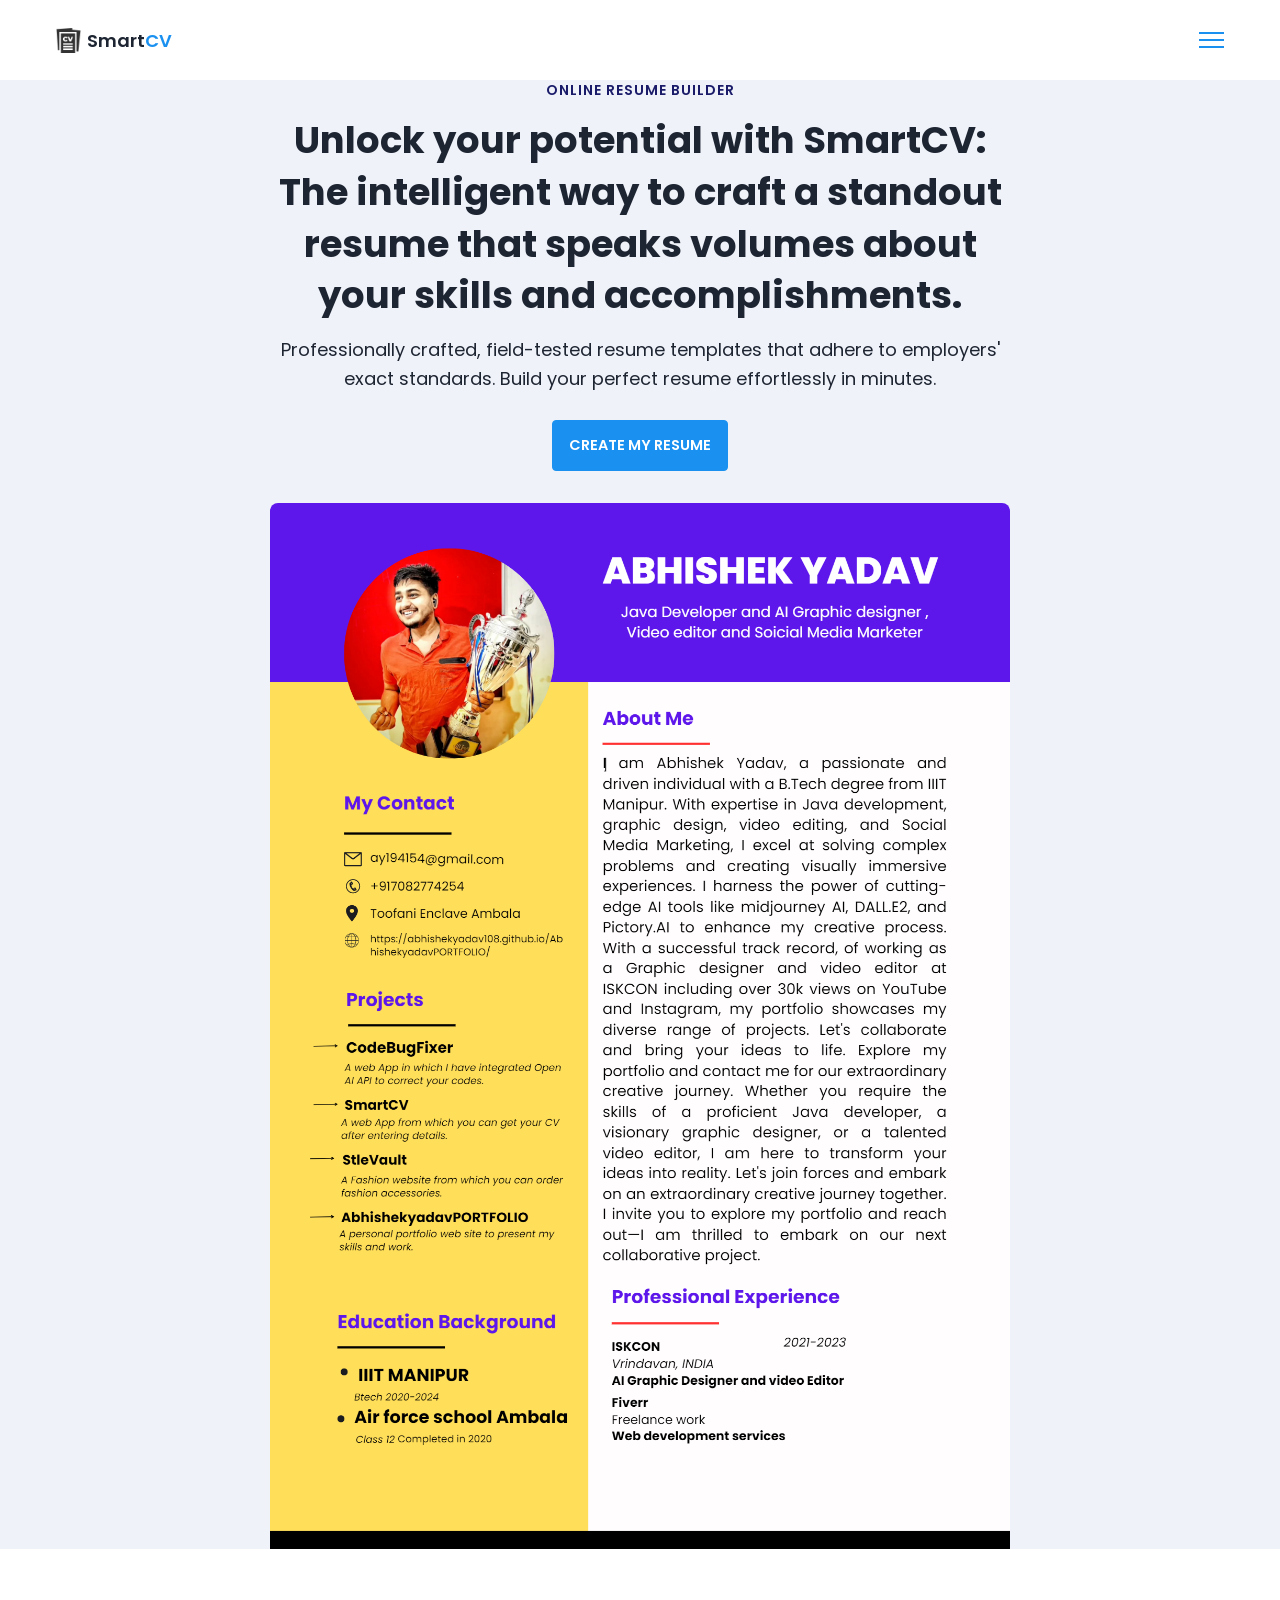
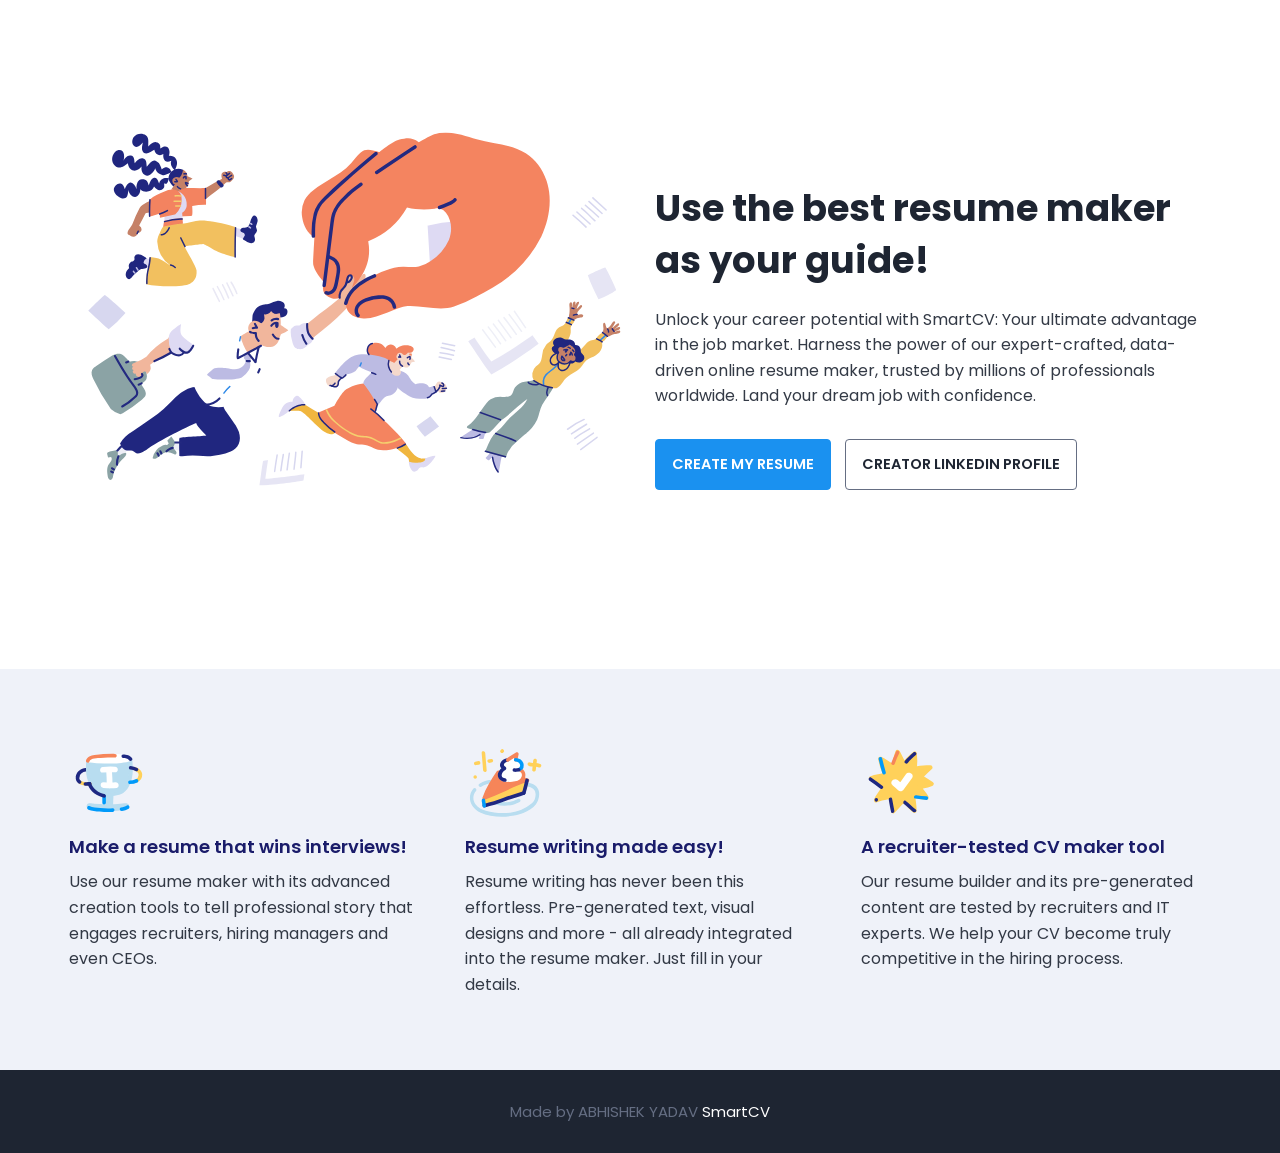
<file: index.html>
<!DOCTYPE html>
<html>
    <head>
        <meta charset="utf-8">
        <meta http-equiv="X-UA-Compatible" content="IE=edge">
        <title>Build Your Professional Resume</title>
        <meta name="description" content="">
        <meta name="viewport" content="width=device-width, initial-scale=1">
        <link rel="stylesheet" href="assets/css/main.css">
    </head>
    <body>

        <nav class = "navbar bg-white">
            <div class="container">
                <div class = "navbar-content">
                    <div class = "brand-and-toggler">
                        <a href = "index.html" class = "navbar-brand">
                            <img src = "assets/images/curriculum-vitae.png" alt = "" class = "navbar-brand-icon">
                            <span class = "navbar-brand-text">Smart<span>CV</span>
                        </a>
                        <button type = "button" class = "navbar-toggler-btn">
                            <div class = "bars">
                                <div class = "bar"></div>
                                <div class = "bar"></div>
                                <div class = "bar"></div>
                            </div>
                        </button>
                    </div>
                </div>
            </div>
        </nav>

        <header class = "header bg-bright" id = "header">
            <div class = "container">
                <div class = "header-content text-center">
                    <h6 class = "text-uppercase text-blue-dark fs-14 fw-6 ls-1">online resume builder</h6>
                    <h1 class = "lg-title">Unlock your potential with SmartCV: The intelligent way to craft a standout resume that speaks volumes about your skills and accomplishments.</h1>
                    <p class = "text-dark fs-18">Professionally crafted, field-tested resume templates that adhere to employers' exact standards. Build your perfect resume effortlessly in minutes.</p>
                    <a href = "resume.html" class = "btn btn-primary text-uppercase">create my resume</a>
                    <img src = "assets/images/Resume.png">
                </div>
            </div>
        </header>

        <div class="section-one">
            <div class="container">
                <div class = "section-one-content">
                    <div class="section-one-l">
                        <img src = "assets/images/visual-0c7080adf17f1f207276f613447c924f667dab34b7ac415cd7ef653172defd0b.svg">
                    </div>
                    <div class = "section-one-r text-center">
                        <h2 class = "lg-title">Use the best resume maker as your guide!</h2>
                        <p class = "text">Unlock your career potential with SmartCV: Your ultimate advantage in the job market. Harness the power of our expert-crafted, data-driven online resume maker, trusted by millions of professionals worldwide. Land your dream job with confidence.</p>
                        <div class = "btn-group">
                            <a href = "resume.html" class = "btn btn-primary text-uppercase">create my resume</a>
                            <a href = "https://www.linkedin.com/in/abhishek-yadav-05a171239/" class = "btn btn-secondary text-uppercase">creator LinkedIn profile</a>
                        </div>
                    </div>
                </div>
            </div>
        </div>

        <div class = "section-two bg-bright">
            <div class="container">
                <div class="section-two-content">
                    <div class = "section-items">
                        <div class = "section-item">
                            <div class = "section-item-icon">
                                <img src = "assets/images/feature-1-edf4481d69166ac81917d1e40e6597c8d61aa970ad44367ce78049bf830fbda5.svg" alt = "">
                            </div>
                            <h5 class = "section-item-title">Make a resume that wins interviews!</h5>
                            <p class = "text">Use our resume maker with its advanced creation tools to tell professional story that engages recruiters, hiring managers and even CEOs.</p>
                        </div>

                        <div class = "section-item">
                            <div class = "section-item-icon">
                                <img src = "assets/images/feature-2-a7a471bd973c02a55d1b3f8aff578cd3c9a4c5ac4fc74423d94ecc04aef3492b.svg" alt = "">
                            </div>
                            <h5 class = "section-item-title">Resume writing made easy!</h5>
                            <p class = "text">Resume writing has never been this effortless. Pre-generated text, visual designs and more - all already integrated into the resume maker. Just fill in your details.</p>
                        </div>

                        <div class = "section-item">
                            <div class = "section-item-icon">
                                <img src = "assets/images/feature-3-4e87a82f83e260488c36f8105e26f439fdc3ee5009372bb5e12d9421f32eabdd.svg" alt = "">
                            </div>
                            <h5 class = "section-item-title">A recruiter-tested CV maker tool</h5>
                            <p class = "text">Our resume builder and its pre-generated content are tested by recruiters and IT experts. We help your CV become truly competitive in the hiring process.</p>
                        </div>
                    </div>
                </div>
            </div>
        </div>

        <footer class = "footer bg-dark">
            <div class="container">
                <div class = "footer-content text-center">
                    <p class="fs-15">Made by ABHISHEK YADAV <span>SmartCV</span></p>
                </div>
            </div>
        </footer>
        
    </body>
</html>
</file>
<file: assets/css/main.css>
@import url('https://fonts.googleapis.com/css2?family=Manrope:wght@200;300;400;500;600;700;800&family=Poppins:ital,wght@0,100;0,200;0,300;0,400;0,500;0,600;0,700;0,800;0,900;1,100;1,200;1,300;1,400;1,500;1,600;1,700;1,800;1,900&display=swap');

:root{
    --clr-blue: #1A91F0;
    --clr-blue-mid: #1170CD;
    --clr-blue-dark: #1A1C6A;
    --clr-white: #fff;
    --clr-bright: #EFF2F9;
    --clr-dark: #1e2532;
    --clr-black: #000;
    --clr-grey: #656e83;
    --clr-green: #080808;
    --font-poppins: 'Poppins', sans-serif;
    --font-manrope: 'Manrope', sans-serif;;
    --transition: all 300ms ease-in-out;
}

*{
    padding: 0;
    margin: 0;
    box-sizing: border-box;
}

html{
    font-size: 10px;
}

body{
    font-size: 1.6rem;
    font-family: var(--font-poppins);
}

button{
    border: none;
    background-color: transparent;
    outline: 0;
    cursor: pointer;
    font-family: inherit;
}

img{
    width: 100%;
    display: block;
}

a{
    text-decoration: none;
}

/* fonts */
.font-poppins{font-family: var(--font-poppins);}
.font-manrope{font-family: var(--font-manrope);}

/* text colors */
.text-blue{color: var(--clr-blue);}
.text-blue-mid{color: var(--clr-blue-mid);}
.text-blue-dark{color: var(--clr-blue-dark);}
.text-bright{color: var(--clr-bright);}
.text-dark{color: var(--clr-dark);}
.text-grey{color: var(--clr-grey);}
.text-white{color: var(--clr-white);}

/* backgrounds */
.bg-blue{background-color: var(--clr-blue);}
.bg-blue-mid{background-color: var(--clr-blue-mid);}
.bg-blue-dark{background-color: var(--clr-blue-dark);}
.bg-bright{background-color: var(--clr-bright);}
.bg-dark{background-color: var(--clr-dark);}
.bg-grey{background-color: var(--clr-grey);}
.bg-white{background-color: var(--clr-white);}
.bg-black{background-color: var(--clr-black);}
.bg-green{background-color: var(--clr-green);}

.text-center{ text-align: center;}
.text-left{text-align: left;}
.text-right{text-align: right;}
.text-uppercase{text-transform: uppercase;}
.text-lowercase{text-transform: lowercase;}
.text-capitalize{text-transform: capitalize;}
.text{
    color: var(--clr-dark);
    opacity: 0.9;
    margin: 2rem 0;
    line-height: 1.6;
}

.fw-2{font-weight: 200;}
.fw-3{font-weight: 300;}
.fw-4{font-weight: 400;}
.fw-5{font-weight: 500;}
.fw-6{font-weight: 600;}
.fw-7{font-weight: 700;}
.fw-8{font-weight: 800;}

.fs-13{font-size: 13px;}
.fs-14{font-size: 14px;}
.fs-15{font-size: 15px;}
.fs-16{font-size: 16px;}
.fs-17{font-size: 17px;}
.fs-18{font-size: 18px;}
.fs-19{font-size: 19px;}
.fs-20{font-size: 20px;}
.fs-21{font-size: 21px;}
.fs-22{font-size: 22px;}
.fs-23{font-size: 23px;}
.fs-24{font-size: 24px;}
.fs-25{font-size: 25px;}

.ls-1{letter-spacing: 1px;}
.ls-2{letter-spacing: 2px;}

.container{
    max-width: 1200px;
    margin: 0 auto;
    padding: 0 1.6rem;
}

/* bars button */
.bars{
    display: flex;
    flex-direction: column;
    justify-content: space-between;
    height: 16.5px;
    width: 25px;
}
.bars .bar{
    width: 100%;
    height: 2px;
    background-color: var(--clr-blue);
    transition: var(--transition);
}

.bars:hover .bar{
    background-color: var(--clr-dark);
}

/* buttons */
.btn{
    font-size: 14.5px;
    font-weight: 600;
    padding: 1.4rem 1.6rem;
    border-radius: 4px;
    display: inline-block;
}

.btn-primary{
    background-color: var(--clr-blue);
    color: var(--clr-white);
    border: 1px solid var(--clr-blue);
    transition: var(--transition);
}

.btn-primary:hover{
    background-color: transparent;
    color: var(--clr-dark);
    border-color: var(--clr-grey);
}

.btn-secondary{
    background-color: transparent;
    color: var(--clr-dark);
    border: 1px solid var(--clr-grey);
    transition: var(--transition);
}

.btn-secondary:hover{
    background-color: var(--clr-blue);
    color: var(--clr-white);
    border-color: var(--clr-blue);
}

.btn-group button:first-child, .btn-group a:first-child{
    margin-right: 1rem!important;
}

/* navbar part */
.navbar{
    height: 80px;
    display: flex;
    align-items: center;
    box-shadow: rgba(0, 0, 0, 0.08) 0px 3px 8px;
}

.navbar .container{
    width: 100%;
}

.navbar-brand{
    display: flex;
    align-items: center;
    justify-content: flex-start;
    font-size: 1.8rem;
}
.navbar-brand-text{
    color: var(--clr-dark);
    font-weight: 600;
}
.navbar-brand-text span{
    color: var(--clr-blue);
}
.navbar-brand-icon{
    width: 25px;
    margin-right: 6px;
    opacity: 0.8;
}
.brand-and-toggler{
    display: flex;
    align-items: center;
    justify-content: space-between;
}
.header{
    min-height: calc(100vh - 80px);
    display: flex;
    flex-direction: column;
    align-items: center;
    justify-content: center;
}
.header-content{
    max-width: 740px;
    margin-right: auto;
    margin-left: auto;
}
.header-content img{
    max-width: 760px;
    border-top-right-radius: 8px;
    border-top-left-radius: 8px;
    margin-top: 3.2rem;
}
.lg-title{
    margin: 1.4rem 0;
    font-size: 37px;
    line-height: 1.4;
    color: var(--clr-dark);
}
.header-content p{
    margin-bottom: 2.6rem;
    line-height: 1.6;
}


/* section one */
.section-one{
    padding: 64px 0;
    min-height: 80vh;
    display: flex;
    align-items: center;
}
.section-one-l img{
    max-width: 545px;
    margin-right: auto;
    margin-left: auto;
}
.section-one-r{
    margin-top: 4rem;
}

.section-one .btn-group{
    margin-top: 2rem;
}
.section-one-r{
    max-width: 545px;
    margin-right: auto;
    margin-left: auto;
}
.section-one-r .btn-group{
    margin-top: 3rem;
}

/* section two */
.section-two{
    padding: 64px 0;
}
.section-two .section-items{
    display: grid;
    gap: 2rem;
}

.section-two .section-item{
    max-width: 350px;
    text-align: center;
    margin-right: auto;
    margin-left: auto;
}
.section-two .section-item-icon{
    margin: 1rem 0;
}
.section-two .section-item-icon img{
    width: 80px;
    margin-right: auto;
    margin-left: auto;
}
.section-two .section-item-title{
    color: var(--clr-blue-dark);
    font-size: 1.8rem;
    font-weight: 600;
}
.section-two .text{
    margin: 0.9rem 0;
}

/* footer */
.footer{
    padding: 3rem 0;
}
.footer-content p{
    color: var(--clr-grey);
}
.footer-content p span{
    color: var(--clr-white);
}

/* media queries */
@media screen and (min-width: 768px){
    .section-two .section-items{
        grid-template-columns: repeat(2, 1fr);
    }
}

@media screen and (min-width: 992px){
    .section-one-content{
        display: grid;
        grid-template-columns: repeat(2, 1fr);
        column-gap: 3rem;
    }
    .section-one-r{
        text-align: left;
    }
    .section-two .section-items{
        grid-template-columns: repeat(3, 1fr);
    }
    .section-two .section-item{
        text-align: left;
    }
    .section-two .section-item-icon img{
        margin-left: 0;
    }
}



/* resume page */
#about-sc{
    padding: 64px 0;
}

.cv-form-row-title{
    background-color: var(--clr-dark);
    padding: 0.8rem 1.6rem;
    margin-bottom: 2rem;
}

.cv-form-row-title h3{
    color: var(--clr-white);
    font-weight: 500;
    text-transform: uppercase;
    letter-spacing: 1.5px;
    font-size: 1.7rem;
}
.cv-form-blk{
    margin: 3rem 0;
}
.cv-form-row{
    padding: 3rem 2rem 0 2rem;
    border: 1px solid rgba(0, 0, 0, 0.08);
    margin-bottom: 1rem;
    position: relative;
}
textarea{
    resize: none;
}
.form-elem{
    margin-bottom: 3rem;
    position: relative;
}
.form-label{
    display: block;
    font-weight: 600;
    font-size: 14px;
    color: var(--clr-dark);
    margin-bottom: 0.5rem;
}
.form-control{
    border-radius: none;
    border: 1px solid rgba(0, 0, 0, 0.1);
    font-size: 14px;
    padding: 0.8rem 1.6rem;
    font-family: inherit;
    width: 100%;
    outline: 0;
    transition: var(--transition);
}

.form-control:focus{
    border-color: rgba(0, 0, 0, 0.3);
}
.form-text{
    color: #ca0b00;
    font-size: 12px;
    position: absolute;
    letter-spacing: 0.5px;
    top: calc(100% + 2px);
    left: 0;
    width: 100%;
}
.cols-3, .cols-2{
    display: grid;
}
.repeater-add-btn{
    width: 25px;
    height: 25px;
    background-color: var(--clr-blue-mid);
    font-size: 1.6rem;
    color: var(--clr-white);
    margin: 1rem 0;
}
.repeater-remove-btn{
    position: absolute;
    top: 10px;
    right: 10px;
    z-index: 999;
    width: 25px;
    height: 25px;
    border-radius: 50%;
    background-color: #ca0b00;
    color: var(--clr-white);
    font-size: 1.6rem;
}

/* preview section */
.preview-cnt{
    border-radius: 5px;
    display: grid;
    grid-template-columns: 32% auto;
    box-shadow: rgba(149, 157, 165, 0.2) 0px 8px 24px;
    overflow: hidden;
}

.preview-cnt-l{
    padding: 3rem 3rem 2rem 3rem;
}
.preview-cnt-r{
    padding: 3rem 3rem 3rem 4rem;
}
.preview-cnt-l .preview-blk:nth-child(1){
    text-align: center;
}
.preview-image{
    width: 120px;
    height: 120px;
    border-radius: 50%;
    overflow: hidden;
    margin-right: auto;
    margin-left: auto;
}
.preview-image img{
    width: 100%;
    height: 100%;
    object-fit: cover;
}
.preview-item-name{
    font-size: 2.4rem;
    font-weight: 600;
    margin: 1.8rem 0;
    position: relative;
}
.preview-item-name::after{
    position: absolute;
    content: "";
    bottom: -10px;
    width: 50px;
    height: 1.5px;
    background-color: rgba(255, 255, 255, 0.5);
    left: 50%;
    transform: translateX(-50%);
}
.preview-blk{
    padding: 1rem 0;
    margin-bottom: 1rem;
}
.preview-blk-title h3{
    text-transform: uppercase;
    letter-spacing: 0.5px;
    border-bottom: 0.5px solid rgba(0, 0, 0, 0.08);
    padding-bottom: 0.5rem;
}
.preview-blk-title{
    margin-bottom: 1rem;
}
.preview-blk-list .preview-item{
    font-size: 1.5rem;
    margin-bottom: 0.2rem;
    opacity: 0.95;
}
.preview-cnt-r .preview-blk-title{
    color: var(--clr-dark);
}
.preview-cnt-r .preview-blk-list .preview-item{
    margin-top: 1.8rem;
}

.achievements-items.preview-blk-list .preview-item span:first-child,
.educations-items.preview-blk-list .preview-item span:first-child,
.experiences-items.preview-blk-list .preview-item span:first-child{
    display: block;
    font-weight: 600;
    margin-bottom: 1rem;
    background-color: rgba(0, 0, 0, 0.03);
}

.educations-items.preview-blk-list .preview-item span:nth-child(2),
.experiences-items.preview-blk-list .preview-item span:nth-child(2){
    font-weight: 600;
    margin-right: 1rem;
}

.educations-items.preview-blk-list .preview-item span:nth-child(3),
.experiences-items.preview-blk-list .preview-item span:nth-child(3){
    font-style: italic;
    margin-right: 1rem;
}

.educations-items.preview-blk-list .preview-item span:nth-child(4),
.educations-items.preview-blk-list .preview-item span:nth-child(5),
.experiences-items.preview-blk-list .preview-item span:nth-child(4),
.experiences-items.preview-blk-list .preview-item span:nth-child(5){
    margin-right: 1rem;
    background-color: var(--clr-green);
    color: var(--clr-white);
    padding: 0 1rem;
    border-radius: 0.6rem;
}

.educations-items.preview-blk-list .preview-item span:nth-child(6),
.experiences-items.preview-blk-list .preview-item span:nth-child(6){
    font-size: 13.5px;
    display: block;
    opacity: 0.8;
    margin-top: 1rem;
}
.projects-items.preview-blk-list .preview-item span{
    display: block;
}

@media screen and (min-width: 768px){
    .cols-3{
        grid-template-columns: repeat(3, 1fr);
        column-gap: 2rem;
    }
    .cols-2{
        grid-template-columns: repeat(2, 1fr);
        column-gap: 2rem;
    }
}

@media screen and (min-width: 992px){
    .cv-form-row{
        padding: 3rem 3rem 0rem 3rem;
    }
    .cols-3{
        grid-template-columns: repeat(3, 1fr);
    }
}

.print-btn-sc{
    margin: 2rem 0 6rem 0;
}

/* print section */
@media print{
    body *{
        visibility: hidden;
    }

    .non_print_area{
        display: none;
    }

    .print_area, .print_area *{
        visibility: visible;
    }

    .print_area{
        width: 100%;
        position: absolute;
        left: 0;
        top: 0;
        overflow: hidden;
    }
}
</file>
